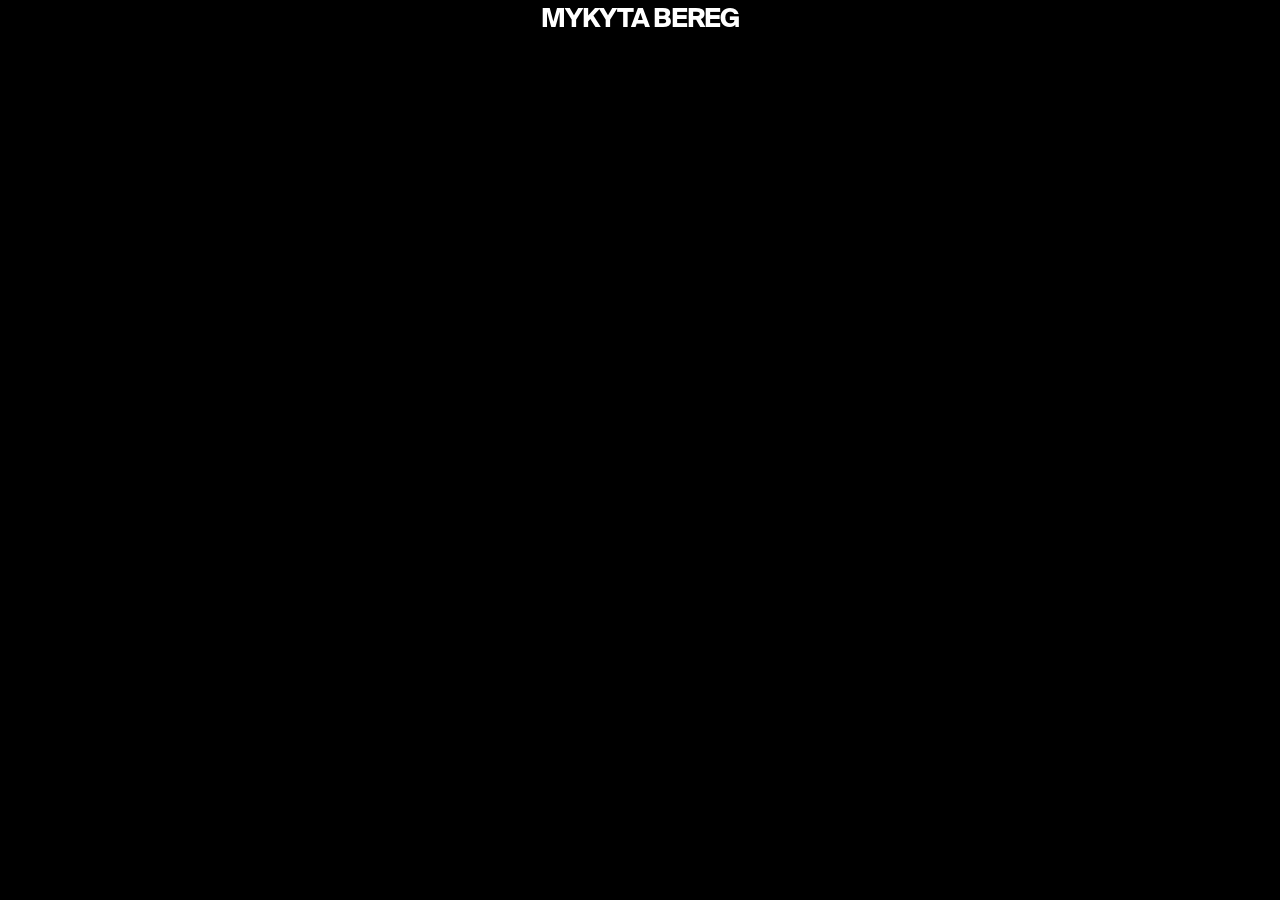
<file: index.html>
<!doctype html>
<html lang="en">
  <head>
    <meta charset="UTF-8" />
    <meta name="viewport" content="width=device-width, initial-scale=1.0" />
    <meta name="description" content="Mykyta Bereg is a Ukrainian-born, award-winning editor and art director." />
    <meta property="og:title" content="Mykyta Bereg" />
    <meta property="og:description" content="Mykyta Bereg is a Ukrainian-born, award-winning editor and art director." />
    <meta property="og:type" content="website" />
    <meta property="og:url" content="https://oveay.com/" />
    <meta property="og:image" content="https://oveay.com/og-image.jpg" />
    <meta name="twitter:card" content="summary_large_image" />
    <meta name="twitter:title" content="Mykyta Bereg" />
    <meta name="twitter:description" content="Mykyta Bereg is a Ukrainian-born, award-winning editor and art director." />
    <meta name="twitter:image" content="https://oveay.com/og-image.jpg" />
    <title>Mykyta Bereg</title>
    <link rel="icon" type="image/png" href="./favicon.png" />
    <link rel="preconnect" href="https://fonts.googleapis.com">
    <link rel="preconnect" href="https://fonts.gstatic.com" crossorigin>
    <link href="https://fonts.googleapis.com/css2?family=Inter:wght@300;400;500;600&display=swap" rel="stylesheet">
    <link rel="stylesheet" href="./styles.css?v=20261117c" />
  </head>
  <body>
    <!-- Fullscreen Background Videos -->
    <div class="background-videos" id="backgroundVideos"></div>

    <!-- Page Content -->
    <div class="page-wrapper">
      <!-- Top Navigation -->
      <header class="header">
        <span onclick="navigateTo('./')" class="logo">Mykyta Bereg</span>
        <div class="header-nav">
          <span onclick="navigateTo('./works')" class="nav-link">Works</span>
          <span onclick="navigateTo('./about')" class="nav-link">About</span>
          <span onclick="navigateTo('./contact')" class="nav-link">Contact</span>
        </div>
      </header>

      <!-- Fullscreen Click Area -->
      <div class="fullscreen-link" id="projectLink"></div>

      <!-- Project Info - Bottom -->
      <div class="project-info">
        <div class="project-name" id="projectName"></div>
      </div>
    </div>

    <div class="copyright">All Rights Reserved</div>

    <script src="./projects-data.js?v=20261115c"></script>
    <script src="./script.js?v=20261115"></script>
    <script>
      (function() {
        var isMobile = window.innerWidth <= 768;
        if (isMobile) return;
        if (sessionStorage.getItem('introPlayed')) return;

        sessionStorage.setItem('introPlayed', '1');

        var logo = document.querySelector('.logo');
        var nav = document.querySelector('.header-nav');
        var projectInfo = document.querySelector('.project-info');
        var copyright = document.querySelector('.copyright');

        nav.style.opacity = '0';
        nav.style.transition = 'opacity 0.3s cubic-bezier(0, 0, 0.2, 1)';
        if (projectInfo) { projectInfo.style.opacity = '0'; projectInfo.style.transition = 'opacity 0.3s cubic-bezier(0, 0, 0.2, 1)'; }
        if (copyright) { copyright.style.opacity = '0'; copyright.style.transition = 'opacity 0.3s cubic-bezier(0, 0, 0.2, 1)'; }

        logo.style.position = 'fixed';
        logo.style.top = '50%';
        logo.style.left = '50%';
        logo.style.transform = 'translate(-50%, -50%)';
        logo.style.transition = 'none';
        logo.style.zIndex = '200';

        setTimeout(function() {
          logo.style.transition = 'top 1s ease, transform 1s ease';
          logo.style.top = '5pt';
          logo.style.transform = 'translateX(-50%)';
        }, 800);

        setTimeout(function() {
          logo.style.position = '';
          logo.style.zIndex = '';
          nav.style.opacity = '1';
          if (projectInfo) projectInfo.style.opacity = '1';
          if (copyright) copyright.style.opacity = '1';
        }, 1900);
      })();
    </script>
  </body>
</html>
</file>
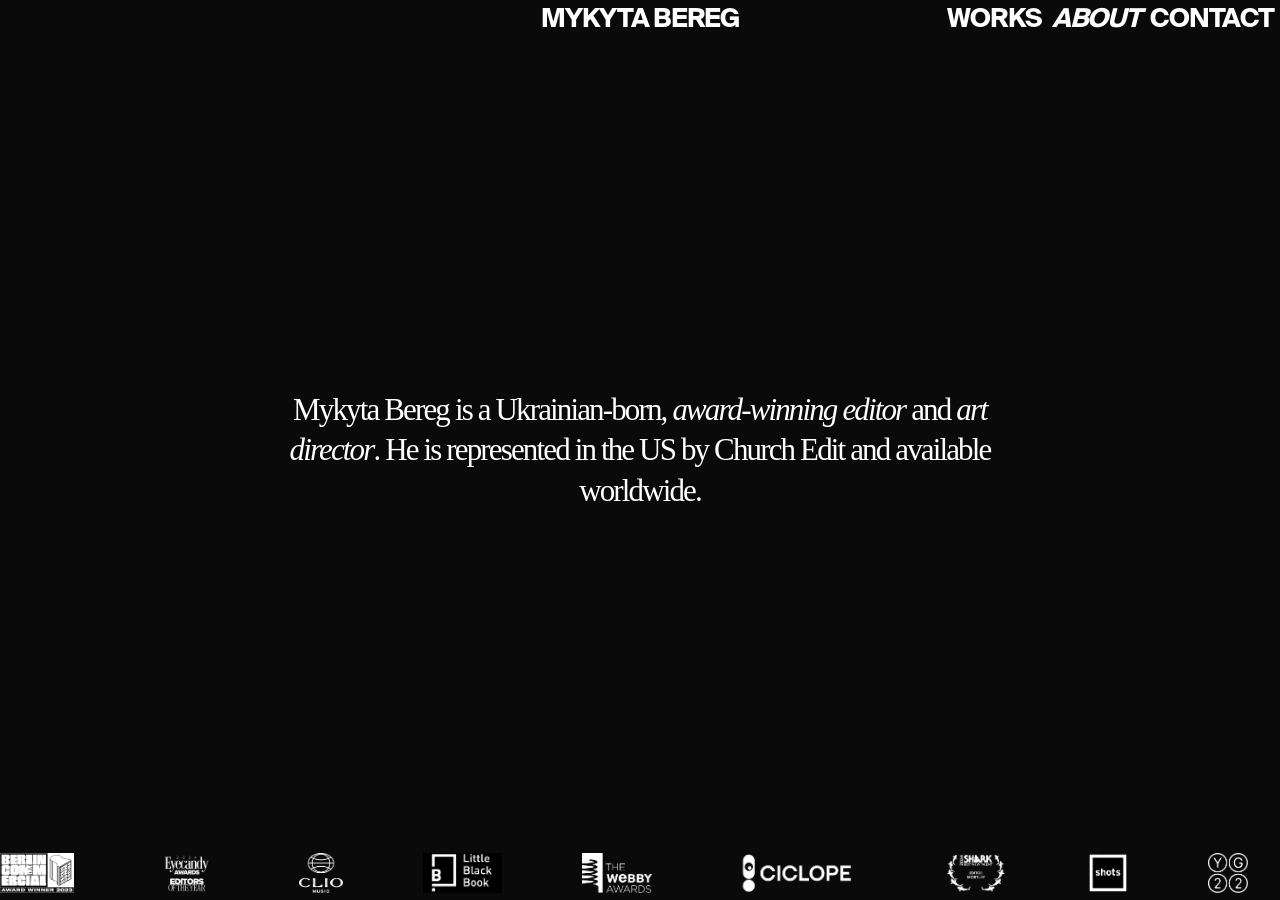
<file: about.html>
<!doctype html>
<html lang="en">
  <head>
    <meta charset="UTF-8" />
    <meta name="viewport" content="width=device-width, initial-scale=1.0" />
    <meta name="description" content="Mykyta Bereg is a Ukrainian-born, award-winning editor and art director." />
    <meta property="og:title" content="About – Mykyta Bereg" />
    <meta property="og:description" content="Mykyta Bereg is a Ukrainian-born, award-winning editor and art director." />
    <meta property="og:type" content="website" />
    <meta property="og:url" content="https://oveay.com/about" />
    <meta property="og:image" content="https://oveay.com/og-image.jpg" />
    <meta name="twitter:card" content="summary_large_image" />
    <meta name="twitter:title" content="About – Mykyta Bereg" />
    <meta name="twitter:description" content="Mykyta Bereg is a Ukrainian-born, award-winning editor and art director." />
    <meta name="twitter:image" content="https://oveay.com/og-image.jpg" />
    <title>About – Mykyta Bereg</title>
    <link rel="icon" type="image/png" href="./favicon.png" />
    <link rel="preconnect" href="https://fonts.googleapis.com">
    <link rel="preconnect" href="https://fonts.gstatic.com" crossorigin>
    <link href="https://fonts.googleapis.com/css2?family=Inter:wght@300;400;500;600&display=swap" rel="stylesheet">
    <link rel="stylesheet" href="./styles.css?v=20261117c" />
  </head>
  <body class="page-about">
    <!-- Page Content -->
    <div class="page-wrapper">
      <!-- Top Navigation - Evenly distributed -->
      <header class="header">
        <span onclick="navigateTo('./')" class="logo">Mykyta Bereg</span>
        <div class="header-nav">
          <span onclick="navigateTo('./works')" class="nav-link">Works</span>
          <span onclick="navigateTo('./about')" class="nav-link active-link">About</span>
          <span onclick="navigateTo('./contact')" class="nav-link">Contact</span>
        </div>
      </header>
      
      <script>
        // Clicking the current page's own link would reload it and replay the fade-in
        function navigateTo(url) {
          if (url === './about') return;
          window.location.href = url;
        }
      </script>

      <!-- About Bio - Centered -->
      <div class="about-bio" id="aboutBio"></div>
      <script src="./projects-data.js?v=20261115c"></script>
      <script>document.getElementById('aboutBio').innerHTML = getAbout().bio;</script>

      <!-- Awards Marquee - Bottom -->
      <div class="marquee-container">
        <div class="marquee-track">
          <div class="marquee-content awards-marquee">
            <img src="./awards/BC_win23_20002 1.png" alt="" class="award-logo">
            <img src="./awards/Editor of the Year 1.png" alt="" class="award-logo">
            <img src="./awards/Group 1.png" alt="" class="award-logo">
            <img src="./awards/LBB-x-AICP.E2D6bEwv 1.png" alt="" class="award-logo">
            <img src="./awards/Webby_logo-copy 1 [Vectorized].png" alt="" class="award-logo">
            <img src="./awards/fichero_36342_20231114 1 [Vectorized].png" alt="" class="award-logo">
            <img src="./awards/laurels_BNT_Editor_2024 1.png" alt="" class="award-logo">
            <img src="./awards/logo_oes 1 [Vectorized].png" alt="" class="award-logo">
            <img src="./awards/site-logo 1 [Vectorized].png" alt="" class="award-logo">
          </div>
          <div class="marquee-content awards-marquee">
            <img src="./awards/BC_win23_20002 1.png" alt="" class="award-logo">
            <img src="./awards/Editor of the Year 1.png" alt="" class="award-logo">
            <img src="./awards/Group 1.png" alt="" class="award-logo">
            <img src="./awards/LBB-x-AICP.E2D6bEwv 1.png" alt="" class="award-logo">
            <img src="./awards/Webby_logo-copy 1 [Vectorized].png" alt="" class="award-logo">
            <img src="./awards/fichero_36342_20231114 1 [Vectorized].png" alt="" class="award-logo">
            <img src="./awards/laurels_BNT_Editor_2024 1.png" alt="" class="award-logo">
            <img src="./awards/logo_oes 1 [Vectorized].png" alt="" class="award-logo">
            <img src="./awards/site-logo 1 [Vectorized].png" alt="" class="award-logo">
          </div>
          <div class="marquee-content awards-marquee">
            <img src="./awards/BC_win23_20002 1.png" alt="" class="award-logo">
            <img src="./awards/Editor of the Year 1.png" alt="" class="award-logo">
            <img src="./awards/Group 1.png" alt="" class="award-logo">
            <img src="./awards/LBB-x-AICP.E2D6bEwv 1.png" alt="" class="award-logo">
            <img src="./awards/Webby_logo-copy 1 [Vectorized].png" alt="" class="award-logo">
            <img src="./awards/fichero_36342_20231114 1 [Vectorized].png" alt="" class="award-logo">
            <img src="./awards/laurels_BNT_Editor_2024 1.png" alt="" class="award-logo">
            <img src="./awards/logo_oes 1 [Vectorized].png" alt="" class="award-logo">
            <img src="./awards/site-logo 1 [Vectorized].png" alt="" class="award-logo">
          </div>
          <div class="marquee-content awards-marquee">
            <img src="./awards/BC_win23_20002 1.png" alt="" class="award-logo">
            <img src="./awards/Editor of the Year 1.png" alt="" class="award-logo">
            <img src="./awards/Group 1.png" alt="" class="award-logo">
            <img src="./awards/LBB-x-AICP.E2D6bEwv 1.png" alt="" class="award-logo">
            <img src="./awards/Webby_logo-copy 1 [Vectorized].png" alt="" class="award-logo">
            <img src="./awards/fichero_36342_20231114 1 [Vectorized].png" alt="" class="award-logo">
            <img src="./awards/laurels_BNT_Editor_2024 1.png" alt="" class="award-logo">
            <img src="./awards/logo_oes 1 [Vectorized].png" alt="" class="award-logo">
            <img src="./awards/site-logo 1 [Vectorized].png" alt="" class="award-logo">
          </div>
        </div>
      </div>
    </div>

    <script>
      const marqueeTrack = document.querySelector('.marquee-track');
      
      // Speed range: 5s (fast at bottom) to 40s (slow at top)
      const minDuration = 5;
      const maxDuration = 40;
      
      document.addEventListener('mousemove', (e) => {
        // Get vertical position as percentage (0 = top, 1 = bottom)
        const yPercent = e.clientY / window.innerHeight;
        
        // Invert: bottom = fast, top = slow
        const duration = maxDuration - (yPercent * (maxDuration - minDuration));
        
        marqueeTrack.style.animationDuration = `${duration}s`;
      });

    </script>
  </body>
</html>
</file>
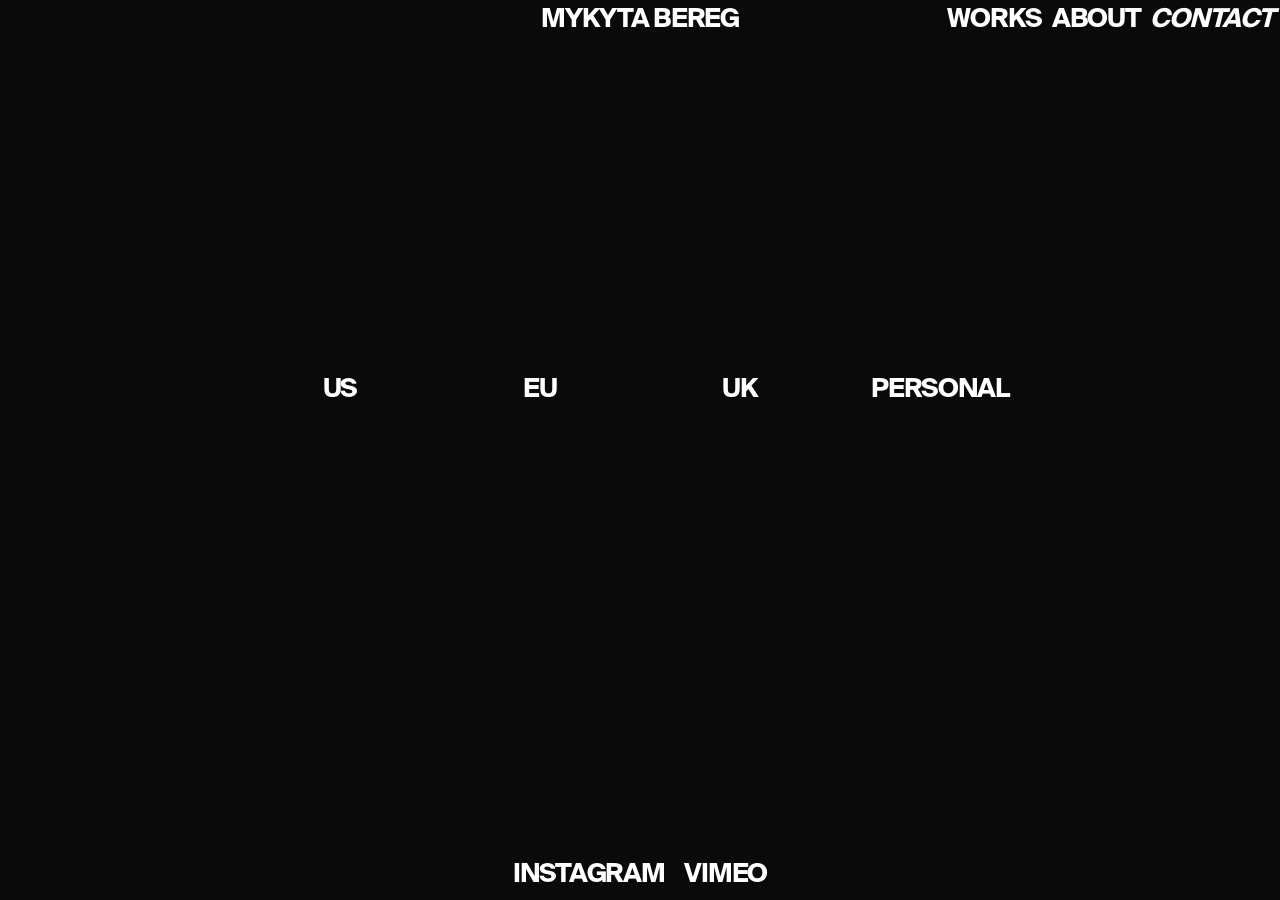
<file: contact.html>
<!doctype html>
<html lang="en">
  <head>
    <meta charset="UTF-8" />
    <meta name="viewport" content="width=device-width, initial-scale=1.0" />
    <meta name="description" content="Mykyta Bereg is a Ukrainian-born, award-winning editor and art director." />
    <meta property="og:title" content="Contact – Mykyta Bereg" />
    <meta property="og:description" content="Mykyta Bereg is a Ukrainian-born, award-winning editor and art director." />
    <meta property="og:type" content="website" />
    <meta property="og:url" content="https://oveay.com/contact" />
    <meta property="og:image" content="https://oveay.com/og-image.jpg" />
    <meta name="twitter:card" content="summary_large_image" />
    <meta name="twitter:title" content="Contact – Mykyta Bereg" />
    <meta name="twitter:description" content="Mykyta Bereg is a Ukrainian-born, award-winning editor and art director." />
    <meta name="twitter:image" content="https://oveay.com/og-image.jpg" />
    <title>Contact – Mykyta Bereg</title>
    <link rel="icon" type="image/png" href="./favicon.png" />
    <link rel="preconnect" href="https://fonts.googleapis.com">
    <link rel="preconnect" href="https://fonts.gstatic.com" crossorigin>
    <link href="https://fonts.googleapis.com/css2?family=Inter:wght@300;400;500;600&display=swap" rel="stylesheet">
    <link rel="stylesheet" href="./styles.css?v=20261117c" />
  </head>
  <body class="page-contact">
    <!-- Page Content -->
    <div class="page-wrapper">
      <!-- Top Navigation - Evenly distributed -->
      <header class="header">
        <span onclick="navigateTo('./')" class="logo">Mykyta Bereg</span>
        <div class="header-nav">
          <span onclick="navigateTo('./works')" class="nav-link">Works</span>
          <span onclick="navigateTo('./about')" class="nav-link">About</span>
          <span onclick="navigateTo('./contact')" class="nav-link active-link">Contact</span>
        </div>
      </header>
      
      <script>
        // Clicking the current page's own link would reload it and replay the fade-in
        function navigateTo(url) {
          if (url === './contact') return;
          window.location.href = url;
        }
      </script>

      <!-- Contact Info - 3 Columns -->
      <div class="contact-columns" id="contactColumns"></div>

      <!-- Social Links - Bottom Center -->
      <div class="social-links social-links-center" id="socialLinks"></div>

      <script src="./projects-data.js?v=20261115c"></script>
      <script>
        (function() {
          var contacts = getContacts();
          var socials = getSocials();
          var colsEl = document.getElementById('contactColumns');
          contacts.forEach(function(c) {
            var div = document.createElement('div');
            div.className = 'contact-column';
            var details = c.people.map(function(p) {
              return '<div class="contact-person">' +
                (p.label ? '<span class="contact-person-label">' + p.label + '</span>' : '') +
                (p.email ? '<a href="mailto:' + p.email + '" class="contact-email">' + p.email + '</a>' : '') +
                (p.phone ? '<a href="tel:' + p.phone.replace(/[.\s]/g, '') + '" class="contact-phone">' + p.phone + '</a>' : '') +
                '</div>';
            }).join('');
            div.innerHTML = '<div class="contact-region">' + c.region + '</div>' +
              '<div class="contact-details">' + details + '</div>';
            colsEl.appendChild(div);
          });
          var linksEl = document.getElementById('socialLinks');
          socials.forEach(function(s) {
            var a = document.createElement('a');
            a.href = s.url;
            a.target = '_blank';
            a.rel = 'noreferrer';
            a.className = 'social-link';
            a.textContent = s.name;
            linksEl.appendChild(a);
          });
        })();
      </script>
    </div>

    <script>
      (function() {
        var columns = document.querySelectorAll('.contact-column');
        columns.forEach(function(col) {
          col.addEventListener('mouseenter', function() {
            col.classList.add('revealed');
          });
        });
        // Staggered fade-in runs as a CSS animation from the first paint, so it
        // isn't interrupted by the page-to-page fade
        columns.forEach(function(col, i) {
          col.style.animationDelay = (0.15 + i * 0.5) + 's';
        });
      })();
    </script>
  </body>
</html>
</file>
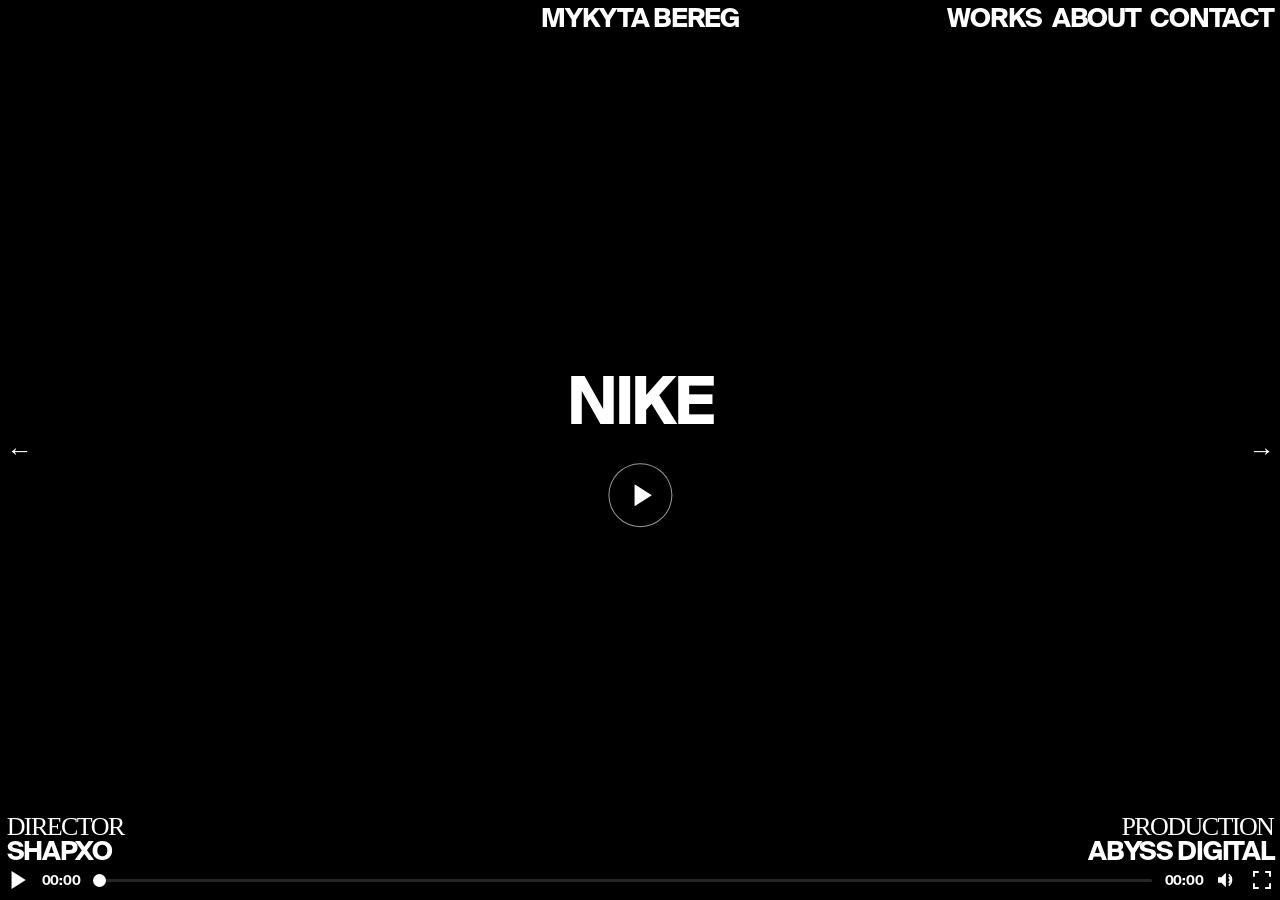
<file: project.html>
<!doctype html>
<html lang="en">
  <head>
    <meta charset="UTF-8" />
    <meta name="viewport" content="width=device-width, initial-scale=1.0" />
    <meta name="description" content="Mykyta Bereg is a Ukrainian-born, award-winning editor and art director." />
    <meta property="og:title" content="Mykyta Bereg" />
    <meta property="og:description" content="Mykyta Bereg is a Ukrainian-born, award-winning editor and art director." />
    <meta property="og:type" content="website" />
    <meta property="og:url" content="https://oveay.com/" />
    <meta property="og:image" content="https://oveay.com/og-image.jpg" />
    <meta name="twitter:card" content="summary_large_image" />
    <meta name="twitter:title" content="Mykyta Bereg" />
    <meta name="twitter:description" content="Mykyta Bereg is a Ukrainian-born, award-winning editor and art director." />
    <meta name="twitter:image" content="https://oveay.com/og-image.jpg" />
    <title>Project – Mykyta Bereg</title>
    <link rel="icon" type="image/png" href="./favicon.png" />
    <link rel="preconnect" href="https://fonts.googleapis.com">
    <link rel="preconnect" href="https://fonts.gstatic.com" crossorigin>
    <link href="https://fonts.googleapis.com/css2?family=Inter:wght@300;400;500;600&display=swap" rel="stylesheet">
    <link rel="stylesheet" href="./styles.css?v=20261117c" />
  </head>
  <body class="page-project">
    <script>
      function navigateTo(url) { window.location.href = url; }
    </script>

    <!-- Fullscreen background video -->
    <div class="project-video-bg" id="videoBg">
      <video id="projectVideo" class="project-video-fullscreen" playsinline loop>
        <source src="" type="video/mp4">
      </video>
    </div>

    <!-- Header -->
    <header class="header" id="header">
      <span onclick="navigateTo('./')" class="logo">Mykyta Bereg</span>
      <div class="header-nav">
        <span onclick="navigateTo('./works')" class="nav-link">Works</span>
        <span onclick="navigateTo('./about')" class="nav-link">About</span>
        <span onclick="navigateTo('./contact')" class="nav-link">Contact</span>
      </div>
    </header>

    <!-- Project title top-left -->
    <div class="project-page-title-wrap">
      <h1 class="project-page-title" id="projectTitle">Project Name</h1>
      <span class="project-page-year" id="projectYear"></span>
    </div>

    <!-- Project navigation arrows -->
    <div class="project-nav-arrow project-nav-prev" id="navPrev">←</div>
    <div class="project-nav-arrow project-nav-next" id="navNext">→</div>

    <!-- Center info overlay: title card with play button, or fades out after 2s when autoplaying -->
    <div class="project-center-info" id="centerInfo">
      <h2 class="center-info-title" id="centerInfoTitle"></h2>
      <p class="center-info-desc" id="centerInfoDesc"></p>
      <button class="center-play-btn" id="centerPlayBtn" title="Play">
        <svg width="22" height="22" viewBox="0 0 14 14" fill="white"><path d="M2 0L13 7L2 14V0Z"/></svg>
      </button>
    </div>

    <!-- Bottom bar: credits + player controls -->
    <div class="project-bottom-bar" id="projectBottomBar">
      <div class="project-bottom-title" id="projectBottomTitle">
        <span class="project-page-title" id="projectTitleMobile"></span>
        <span class="project-page-year" id="projectYearMobile"></span>
      </div>
      <div class="project-bottom-credits">
        <div class="project-credit-bl" id="creditDirector">
          <span class="credit-label">Director</span>
          <span class="credit-value" id="projectDirector">Name</span>
        </div>
        <div class="project-credit-br" id="creditProduction">
          <span class="credit-label">Production</span>
          <span class="credit-value" id="projectProduction">Name</span>
        </div>
      </div>

      <div class="project-player-controls" id="playerControls">
        <button class="ctrl-btn" id="playPauseBtn" title="Play/Pause">
          <svg class="icon-play" width="14" height="14" viewBox="0 0 14 14" fill="white" style="display:none;">
            <path d="M2 0L13 7L2 14V0Z"/>
          </svg>
          <svg class="icon-pause" width="14" height="14" viewBox="0 0 14 14" fill="white">
            <rect x="1" y="0" width="4" height="14"/>
            <rect x="9" y="0" width="4" height="14"/>
          </svg>
        </button>

        <span class="ctrl-time" id="timeCurrent">00:00</span>

        <input type="range" class="scrubber-range" id="scrubberRange" min="0" max="1000" value="0" step="1">

        <span class="ctrl-time" id="timeDuration">00:00</span>

        <button class="ctrl-btn" id="volumeBtn" title="Mute/Unmute">
          <svg class="icon-vol-on" width="16" height="14" viewBox="0 0 16 14" fill="white" style="display:none;">
            <path d="M0 4.5H3L7 0.5V13.5L3 9.5H0V4.5Z"/>
            <path d="M10 2.5C11.3 3.5 12 5.2 12 7C12 8.8 11.3 10.5 10 11.5" stroke="white" stroke-width="1.5" fill="none" stroke-linecap="round"/>
            <path d="M10 5C10.6 5.5 11 6.2 11 7C11 7.8 10.6 8.5 10 9" stroke="white" stroke-width="1.5" fill="none" stroke-linecap="round"/>
          </svg>
          <svg class="icon-vol-off" width="16" height="14" viewBox="0 0 16 14" fill="white">
            <path d="M0 4.5H3L7 0.5V13.5L3 9.5H0V4.5Z"/>
            <path d="M10 4.5L15 9.5M15 4.5L10 9.5" stroke="white" stroke-width="1.5" fill="none" stroke-linecap="round"/>
          </svg>
        </button>

        <button class="ctrl-btn" id="fullscreenBtn" title="Fullscreen">
          <svg width="14" height="14" viewBox="0 0 14 14" fill="white">
            <path d="M0 0H4.5V1.5H1.5V4.5H0V0Z"/>
            <path d="M14 0H9.5V1.5H12.5V4.5H14V0Z"/>
            <path d="M0 14H4.5V12.5H1.5V9.5H0V14Z"/>
            <path d="M14 14H9.5V12.5H12.5V9.5H14V14Z"/>
          </svg>
        </button>
      </div>
    </div>

    <script src="./projects-data.js?v=20261115c"></script>
    <script>
      (function() {
        var urlParams = new URLSearchParams(window.location.search);
        var projects = getProjects();
        var projectId = parseInt(urlParams.get('id') || '0');
        if (!projects[projectId]) projectId = 0;

        var video = document.getElementById('projectVideo');
        var scrubber = document.getElementById('scrubberRange');
        var timeCur = document.getElementById('timeCurrent');
        var timeDur = document.getElementById('timeDuration');
        var playPauseBtn = document.getElementById('playPauseBtn');
        var iconPlay = playPauseBtn.querySelector('.icon-play');
        var iconPause = playPauseBtn.querySelector('.icon-pause');
        var volBtn = document.getElementById('volumeBtn');
        var iconVolOn = volBtn.querySelector('.icon-vol-on');
        var iconVolOff = volBtn.querySelector('.icon-vol-off');
        var fsBtn = document.getElementById('fullscreenBtn');
        var centerInfo = document.getElementById('centerInfo');
        var centerPlayBtn = document.getElementById('centerPlayBtn');
        var fadeEls = document.querySelectorAll('.project-page-title-wrap, .project-center-info, .project-bottom-title, .project-bottom-credits');

        function renderProject() {
          var project = projects[projectId];
          document.title = project.name + ' – Mykyta Bereg';
          document.getElementById('projectTitle').textContent = project.name;
          document.getElementById('projectYear').textContent = project.year;
          document.getElementById('projectTitleMobile').textContent = project.name;
          document.getElementById('projectYearMobile').textContent = project.year;
          document.getElementById('projectDirector').textContent = project.director;
          document.getElementById('projectProduction').textContent = project.production;
          document.getElementById('centerInfoTitle').textContent = project.name;
          document.getElementById('centerInfoDesc').textContent = project.description || '';
        }

        // Fade the picture in once there's a frame to show
        function loadVideo() {
          video.classList.remove('ready');
          document.querySelector('#projectVideo source').src = projects[projectId].videoFull || projects[projectId].video;
          video.load();
          video.volume = 1;
          var revealed = false;
          function reveal() {
            if (revealed) return;
            revealed = true;
            video.classList.add('ready');
          }
          video.addEventListener('loadeddata', reveal, { once: true });
          setTimeout(reveal, 2500);
        }

        // Opened from the works list: wait on a title card with a play button, so
        // playback starts on a click and always has sound.
        try { video.muted = sessionStorage.getItem('bereg_muted') === '1'; } catch (e) {}
        renderProject();
        loadVideo();

        function showTitleCard() {
          introPlaying = false;
          centerPlayBtn.style.display = '';
          centerInfo.classList.remove('fade-out');
        }

        centerPlayBtn.onclick = function(e) {
          e.stopPropagation();
          video.play().catch(function() {});
        };

        // The button fades out together with the title. After next/prev the
        // title stays up for 2 seconds while the video plays.
        var introPlaying = false;
        var titleTimer = null;
        video.addEventListener('play', function() {
          if (!introPlaying) centerInfo.classList.add('fade-out');
        });

        // Next/prev swap the video in place instead of loading a new page: the
        // same video element keeps the permission to play with sound that the
        // visitor's click gave it, which Safari and iOS would drop on a page load.
        // Picture, sound and project text fade out, then the next project fades in.
        var switching = false;
        function goToProject(id) {
          if (switching) return;
          switching = true;
          document.body.classList.add('project-leaving');
          var startVol = video.volume;
          var start = Date.now();
          var fadeAudio = setInterval(function() {
            var k = Math.min((Date.now() - start) / 500, 1);
            video.volume = startVol * (1 - k);
            if (k === 1) clearInterval(fadeAudio);
          }, 25);

          setTimeout(function() {
            clearInterval(fadeAudio);
            video.pause();
            projectId = id;
            history.replaceState(null, '', './project?id=' + id);
            renderProject();
            loadVideo();

            centerPlayBtn.style.display = 'none';
            centerInfo.classList.remove('fade-out');
            document.body.classList.remove('project-leaving');
            fadeEls.forEach(function(el) {
              el.style.animation = 'none';
              el.offsetWidth;
              el.style.animation = '';
            });

            introPlaying = true;
            video.play().catch(showTitleCard);
            clearTimeout(titleTimer);
            titleTimer = setTimeout(function() {
              introPlaying = false;
              if (!video.paused) centerInfo.classList.add('fade-out');
            }, 2000);
            switching = false;
          }, 500);
        }

        function step(dir) {
          goToProject((projectId + dir + projects.length) % projects.length);
        }

        document.getElementById('navPrev').onclick = function(e) {
          e.stopPropagation();
          step(-1);
        };
        document.getElementById('navNext').onclick = function(e) {
          e.stopPropagation();
          step(1);
        };

        document.addEventListener('keydown', function(e) {
          if (e.key === 'ArrowLeft') {
            step(-1);
          } else if (e.key === 'ArrowRight') {
            step(1);
          }
        });

        function fmt(s) {
          var m = Math.floor(s / 60);
          var sec = Math.floor(s % 60);
          return (m < 10 ? '0' : '') + m + ':' + (sec < 10 ? '0' : '') + sec;
        }

        var scrubbing = false;

        function syncFill() {
          scrubber.style.setProperty('--progress', (scrubber.value / 10) + '%');
        }

        video.addEventListener('timeupdate', function() {
          if (scrubbing || !video.duration) return;
          scrubber.value = (video.currentTime / video.duration) * 1000;
          syncFill();
          timeCur.textContent = fmt(video.currentTime);
        });

        video.addEventListener('loadedmetadata', function() {
          timeDur.textContent = fmt(video.duration);
        });

        scrubber.addEventListener('input', function() {
          scrubbing = true;
          syncFill();
          if (video.duration) {
            video.currentTime = (scrubber.value / 1000) * video.duration;
            timeCur.textContent = fmt(video.currentTime);
          }
        });
        scrubber.addEventListener('change', function() {
          scrubbing = false;
        });

        // Play/Pause
        function togglePlay() {
          if (video.paused) {
            video.play().catch(function() {});
          } else {
            video.pause();
          }
        }

        function syncPlayIcon() {
          iconPlay.style.display = video.paused ? 'block' : 'none';
          iconPause.style.display = video.paused ? 'none' : 'block';
        }

        video.onclick = function(e) { e.stopPropagation(); togglePlay(); };
        playPauseBtn.onclick = function(e) { e.stopPropagation(); togglePlay(); };

        video.addEventListener('play', syncPlayIcon);
        video.addEventListener('pause', syncPlayIcon);
        video.addEventListener('ended', syncPlayIcon);
        syncPlayIcon();

        // Volume mute/unmute
        var savedVol = 1;

        function syncVolIcon() {
          var muted = video.muted || video.volume === 0;
          iconVolOn.style.display = muted ? 'none' : 'block';
          iconVolOff.style.display = muted ? 'block' : 'none';
        }

        volBtn.onclick = function(e) {
          e.stopPropagation();
          if (video.muted) {
            video.muted = false;
            video.volume = savedVol || 1;
          } else {
            savedVol = video.volume;
            video.muted = true;
          }
          try { sessionStorage.setItem('bereg_muted', video.muted ? '1' : '0'); } catch (e) {}
          syncVolIcon();
        };

        syncVolIcon();

        // Fullscreen (iOS uses webkitEnterFullscreen on video element)
        fsBtn.onclick = function(e) {
          e.stopPropagation();
          if (document.fullscreenElement || document.webkitFullscreenElement) {
            (document.exitFullscreen || document.webkitExitFullscreen).call(document);
          } else if (video.webkitEnterFullscreen) {
            video.webkitEnterFullscreen();
          } else if (video.requestFullscreen) {
            video.requestFullscreen();
          } else {
            var el = document.getElementById('videoBg');
            if (el.webkitRequestFullscreen) el.webkitRequestFullscreen();
            else if (el.requestFullscreen) el.requestFullscreen();
          }
        };

        // Click outside video/controls to go back
        document.addEventListener('mousedown', function(e) {
          var t = e.target;
          if (t === scrubber) return;
          if (t === video) return;
          if (document.getElementById('projectBottomBar').contains(t)) return;
          if (document.getElementById('header').contains(t)) return;
          if (t.closest('.project-page-title-wrap')) return;
          if (t.closest('.project-center-info')) return;
          if (t.closest('.project-nav-arrow')) return;
          history.back();
        });
      })();
    </script>
  </body>
</html>
</file>
<file: styles.css>
/* ========================================
   Mykyta Bereg - Portfolio
   Fullscreen Video Background
======================================== */

@font-face {
  font-family: 'Suisse Intl';
  src: url('./fonts/SuisseIntl-Bold.woff') format('woff');
  font-weight: 700;
  font-style: normal;
  font-display: swap;
}

:root {
  --bg: #0a0a0a;
  --fg: #ffffff;
  --letter-spacing: -0.06em;
}

/* Reset */
*, *::before, *::after {
  box-sizing: border-box;
  margin: 0;
  padding: 0;
}

html {
  overflow: hidden;
  height: 100%;
  height: -webkit-fill-available;
}

body {
  font-family: 'Arial Narrow', Arial, sans-serif;
  font-weight: 400;
  font-size: 14px;
  line-height: 1.5;
  background-color: var(--bg);
  color: var(--fg);
  height: 100vh;
  height: 100dvh;
  overflow: hidden;
  cursor: default;
  -webkit-font-smoothing: antialiased;
}

/* View Transitions API - cross-dissolve */
@view-transition {
  navigation: auto;
}

::view-transition-old(root),
::view-transition-new(root) {
  animation-duration: 0.4s;
  animation-timing-function: ease;
}

::view-transition-old(root) {
  animation-name: fade-out;
}

::view-transition-new(root) {
  animation-name: fade-in;
}

@keyframes fade-in {
  from { opacity: 0; }
  to { opacity: 1; }
}

@keyframes fade-out {
  from { opacity: 1; }
  to { opacity: 0; }
  -moz-osx-font-smoothing: grayscale;
}

a {
  color: inherit;
  text-decoration: none;
}

/* ========================================
   Fullscreen Background Videos
======================================== */

.background-videos {
  position: fixed;
  top: 0;
  left: 0;
  width: 100%;
  height: 100%;
  height: 100dvh;
  z-index: 0;
  pointer-events: none;
  overflow: hidden;
  background-color: #000;
}

.bg-video-wrapper {
  position: absolute;
  top: 0;
  left: 0;
  width: 100%;
  height: 100%;
  opacity: 0;
  transition: opacity 0.25s ease-out;
  will-change: opacity;
}

.bg-video-wrapper.active {
  opacity: 1;
}

.bg-video {
  position: absolute;
  top: 50%;
  left: 50%;
  transform: translate(-50%, -50%);
  min-width: 100%;
  min-height: 100%;
  width: auto;
  height: auto;
  object-fit: cover;
}

.mobile-bg-video {
  top: 0;
  left: 0;
  transform: none;
  min-width: 0;
  min-height: 0;
  width: 100%;
  height: 100%;
}

/* ========================================
   Page Layout
======================================== */

.page-wrapper {
  position: relative;
  z-index: 2;
  height: 100vh;
  height: 100dvh;
  justify-content: space-between;
  padding: 0;
  margin: 0;
}

/* ========================================
   Header / Navigation - Evenly Distributed
======================================== */

.header {
  position: fixed;
  top: 0;
  left: 0;
  right: 0;
  width: 100%;
  margin: 0;
  padding: 5pt;
  background: transparent;
  z-index: 100;
}

.logo {
  position: absolute;
  left: 50%;
  top: 5pt;
  transform: translateX(-50%);
  display: flex;
  align-items: center;
  gap: 1px;
  font-family: 'Suisse Intl', sans-serif;
  font-size: clamp(9px, 2.2vw, 26px);
  font-weight: 600;
  text-transform: uppercase;
  letter-spacing: -0.05em;
  line-height: 0.9;
  white-space: nowrap;
  cursor: pointer;
  transition: opacity 0.2s ease;
}

.logo:hover {
  opacity: 0.7;
}

.logo-icon {
  height: 0.9em;
  width: auto;
  mix-blend-mode: screen;
}

.header-nav {
  display: flex;
  justify-content: flex-end;
  align-items: flex-start;
  gap: 10px;
}

.nav-link {
  font-family: 'Suisse Intl', sans-serif;
  font-size: clamp(9px, 2.2vw, 26px);
  font-weight: 600;
  text-transform: uppercase;
  letter-spacing: -0.05em;
  line-height: 0.9;
  transition: opacity 0.2s ease;
  cursor: pointer;
}

.nav-link:hover {
  opacity: 0.7;
}

.nav-link.active-link {
  font-style: italic;
}

/* ========================================
   Project Info - Bottom
======================================== */

.fullscreen-link {
  position: fixed;
  top: 0;
  left: 0;
  right: 0;
  bottom: 0;
  z-index: 2;
  cursor: pointer;
}

.project-info {
  position: fixed;
  top: 5pt;
  left: 5pt;
  display: flex;
  align-items: baseline;
  gap: 4pt;
  white-space: nowrap;
  z-index: 3;
  padding: 0;
  margin: 0;
  pointer-events: none;
}

.project-name {
  font-family: 'Suisse Intl', sans-serif;
  font-size: clamp(9px, 2.2vw, 26px);
  font-weight: 600;
  letter-spacing: -0.05em;
  line-height: 0.9;
  text-transform: uppercase;
  transition: opacity 0.3s ease;
  padding: 0;
  margin: 0;
}

.project-name.fade {
  opacity: 0;
}

.project-year {
  font-family: 'Times New Roman', Times, serif;
  font-size: 13px;
  font-weight: 400;
  letter-spacing: var(--letter-spacing);
  transition: opacity 0.3s ease;
}

.project-year.fade {
  opacity: 0;
}

/* ========================================
   Pages - Works, About, Contact
======================================== */

.page-works,
.page-about,
.page-contact {
  background-color: var(--bg);
  overflow: hidden;
  height: 100vh;
  height: 100dvh;
}

.page-works .page-wrapper,
.page-about .page-wrapper,
.page-contact .page-wrapper {
  height: 100vh;
  height: 100dvh;
}

.page-works .page-wrapper {
  pointer-events: none;
}

.page-works .header,
.page-works .works-list {
  pointer-events: auto;
}

.page-content {
  flex: 1;
  display: flex;
  flex-direction: column;
  padding: 60px 0;
}

/* ========================================
   About Page
======================================== */

.about-bio {
  position: fixed;
  top: 50%;
  left: 50%;
  transform: translate(-50%, -50%);
  font-family: 'Times New Roman', Times, serif;
  font-size: clamp(17px, 2.86vw, 31px);
  font-weight: 400;
  letter-spacing: var(--letter-spacing);
  line-height: 1.3;
  text-align: center;
  width: 80%;
  margin: 0;
  padding: 0 10%;
  z-index: 3;
}

/* ========================================
   Marquee - Bottom
======================================== */

.marquee-container {
  position: fixed;
  bottom: 5pt;
  left: 0;
  width: 100%;
  overflow: hidden;
  z-index: 3;
}

.marquee-track {
  display: flex;
  width: fit-content;
  animation: marquee-awards 25s linear infinite;
}

.marquee-content {
  display: flex;
  gap: 60px;
  white-space: nowrap;
  flex-shrink: 0;
  padding-right: 80px;
}

.marquee {
  display: flex;
  gap: 60px;
  white-space: nowrap;
  animation: marquee 20s linear infinite;
}

.marquee span {
  font-family: 'Times New Roman', Times, serif;
  font-size: 15px;
  font-weight: 400;
  letter-spacing: var(--letter-spacing);
}

.awards-marquee {
  align-items: center;
  gap: 80px;
  padding-right: 80px;
}

.award-logo {
  height: 40px;
  width: auto;
  object-fit: contain;
  flex-shrink: 0;
}

@keyframes marquee {
  0% {
    transform: translateX(0);
  }
  100% {
    transform: translateX(-50%);
  }
}

@keyframes marquee-awards {
  0% {
    transform: translateX(0);
  }
  100% {
    transform: translateX(-25%);
  }
}

.page-title {
  font-family: 'Times New Roman', Times, serif;
  font-size: clamp(42px, 8.8vw, 106px);
  font-weight: 400;
  letter-spacing: var(--letter-spacing);
  margin-bottom: 40px;
}

.page-text {
  max-width: 600px;
  font-family: 'Arial Narrow', Arial, sans-serif;
  font-size: 15px;
  line-height: 1.7;
  letter-spacing: var(--letter-spacing);
  color: rgba(255, 255, 255, 0.8);
}

.page-text p {
  margin-bottom: 24px;
}

.page-text a {
  text-decoration: underline;
  text-underline-offset: 3px;
}

.page-text a:hover {
  opacity: 0.7;
}

/* ========================================
   Works Page - Scroll Video Gallery
======================================== */

.works-video-bg {
  position: fixed;
  top: 0;
  left: 0;
  width: 100%;
  height: 100%;
  height: 100dvh;
  z-index: 0;
  overflow: hidden;
  background-color: #000;
  cursor: pointer;
}

.works-video-wrap {
  position: absolute;
  top: 0;
  left: 0;
  width: 100%;
  height: 100%;
  opacity: 0;
  transition: opacity 0.3s ease;
}

.works-video-wrap.active {
  opacity: 1;
}

.works-video {
  position: absolute;
  top: 50%;
  left: 50%;
  transform: translate(-50%, -50%);
  min-width: 100%;
  min-height: 100%;
  width: auto;
  height: auto;
  object-fit: cover;
}

.works-mobile-video {
  position: absolute;
  top: 0;
  left: 0;
  width: 100%;
  height: 100%;
  object-fit: cover;
  z-index: 2;
  transform: none;
  min-width: 0;
  min-height: 0;
  transition: opacity 0.3s ease;
}

/* Works scroll experiments (see SCROLL_MODES in works.html).
   Both dip the video to black: out, then in, about a second in all */
.scroll-exp1 .works-video-wrap,
.scroll-perfect1 .works-video-wrap {
  transition: opacity 0.5s ease-in-out;
}

.scroll-exp1 .works-video-wrap.active,
.scroll-perfect1 .works-video-wrap.active {
  transition-delay: 0.5s;
}

.scroll-exp1 .works-mobile-video,
.scroll-perfect1 .works-mobile-video {
  transition: opacity 0.5s ease-in-out;
}

/* Experiment 1: the list glides to the next item */
.scroll-exp1 .works-list {
  transition: transform 1s cubic-bezier(0.65, 0, 0.35, 1);
}

/* Perfect 1: the list moves like the original, while the current title
   shrinks and the next grows; works.html keeps the active one centred */
/* The outgoing title shrinks and dims gently */
.scroll-perfect1 .works-item,
.scroll-perfect1 .work-date {
  transition: font-size 0.4s cubic-bezier(0.33, 1, 0.68, 1),
    line-height 0.4s cubic-bezier(0.33, 1, 0.68, 1),
    color 0.4s ease-out;
}

/* The incoming title turns white at once and grows with a soft ease-out,
   so it reads as highlighted right away even while scrolling quickly */
.scroll-perfect1 .works-item.active,
.scroll-perfect1 .works-item.active .work-date {
  transition: font-size 0.35s cubic-bezier(0.25, 1, 0.5, 1),
    line-height 0.35s cubic-bezier(0.25, 1, 0.5, 1),
    color 0s;
}

.scroll-perfect1 .works-list.no-anim,
.scroll-perfect1 .works-list.no-anim .works-item,
.scroll-perfect1 .works-list.no-anim .work-date {
  transition: none;
}

.works-list {
  position: fixed;
  left: 0;
  display: flex;
  flex-direction: column;
  z-index: 5;
  padding: 0;
  margin: 0;
}

.works-item {
  display: flex;
  align-items: baseline;
  gap: 4pt;
  font-family: 'Suisse Intl', sans-serif;
  font-size: clamp(9px, 2.2vw, 26px);
  font-weight: 600;
  letter-spacing: -0.05em;
  line-height: 0.9;
  text-transform: uppercase;
  color: rgba(255, 255, 255, 0.25);
  cursor: pointer;
  padding: 0;
  padding-left: 5pt;
  margin: 0;
}

.works-item:hover {
  color: rgba(255, 255, 255, 0.5);
}

.works-item.active {
  color: #ffffff;
  font-size: clamp(15px, 4.47vw, 66px);
  line-height: 0.85;
  cursor: pointer;
}

.work-name {
  /* Inherits from parent */
}

.work-date {
  font-family: 'Times New Roman', Times, serif;
  font-size: 6.2pt;
  font-weight: 400;
  letter-spacing: -0.06em;
}

/* ========================================
   Contact Page
======================================== */

.contact-columns {
  position: fixed;
  top: 50%;
  left: 50%;
  transform: translate(-50%, -50%);
  display: flex;
  z-index: 2;
}

.contact-column {
  display: flex;
  flex-direction: column;
  align-items: center;
  text-align: center;
  width: 200px;
  animation: fade-in 1s ease both;
}

.contact-region {
  font-family: 'Suisse Intl', sans-serif;
  font-size: clamp(9px, 2.2vw, 26px);
  font-weight: 600;
  text-transform: uppercase;
  letter-spacing: -0.05em;
  cursor: pointer;
  transition: opacity 0.2s ease;
}

.contact-region:hover {
  opacity: 0.7;
}

.contact-details {
  display: flex;
  flex-direction: column;
  align-items: center;
  gap: 4px;
  margin-top: 4px;
  opacity: 0;
  visibility: hidden;
  transform: translateY(-4px);
  transition: opacity 0.3s ease, visibility 0.3s ease, transform 0.3s ease;
}

.contact-person {
  display: flex;
  flex-direction: column;
  align-items: center;
  gap: 4px;
}

.contact-person + .contact-person {
  margin-top: 14px;
}

.contact-person-label {
  font-family: 'Suisse Intl', sans-serif;
  font-size: 11px;
  font-weight: 500;
  text-transform: uppercase;
  letter-spacing: 0.02em;
}

.contact-column:hover .contact-details,
.contact-column.revealed .contact-details {
  opacity: 1;
  visibility: visible;
  transform: translateY(0);
}

.contact-phone {
  font-family: 'Times New Roman', Times, serif;
  font-size: 18px;
  line-height: 1;
  color: var(--fg);
  text-decoration: none;
  transition: opacity 0.2s ease;
}

.contact-phone:hover {
  opacity: 0.7;
}

.contact-center {
  position: fixed;
  top: 50%;
  left: 50%;
  transform: translate(-50%, -50%);
  display: flex;
  flex-direction: column;
  align-items: center;
  text-align: center;
  z-index: 3;
}

.contact-row {
  display: flex;
  gap: 0.3em;
  font-family: 'Times New Roman', Times, serif;
  font-size: clamp(14px, 2.2vw, 24px);
  font-weight: 400;
  letter-spacing: var(--letter-spacing);
  line-height: 1.5;
}

.contact-spacer {
  margin-top: 1.5em;
}

.contact-label {
  font-family: 'Arial Narrow', Arial, sans-serif;
  color: var(--fg);
}

.contact-email {
  font-family: 'Times New Roman', Times, serif;
  font-size: 18px;
  font-style: italic;
  line-height: 1;
  color: var(--fg);
  text-decoration: none;
  transition: opacity 0.2s ease;
}

.contact-email:hover {
  opacity: 0.7;
}

.social-links {
  position: fixed;
  bottom: 5pt;
  left: 5pt;
  display: flex;
  gap: 20px;
  z-index: 3;
}

.social-links-center {
  left: 50%;
  transform: translateX(-50%);
}

.social-link {
  font-family: 'Suisse Intl', sans-serif;
  font-size: clamp(9px, 2.2vw, 26px);
  font-weight: 600;
  text-transform: uppercase;
  letter-spacing: -0.05em;
  color: var(--fg);
  text-decoration: none;
  transition: opacity 0.2s ease;
}

.social-link:hover {
  opacity: 0.7;
}

/* Copyright */
.copyright {
  position: fixed;
  bottom: 5pt;
  left: 50%;
  transform: translateX(-50%);
  font-family: 'Suisse Intl', sans-serif;
  font-size: 10px;
  font-weight: 600;
  text-transform: uppercase;
  letter-spacing: -0.05em;
  color: var(--fg);
  z-index: 3;
}

/* ========================================
   Project Page
======================================== */

.page-project {
  background-color: #000000;
  overflow: hidden;
  height: 100vh;
  height: 100dvh;
  cursor: default;
}

.page-project .header {
  cursor: default;
}

/* Fullscreen background video */
.project-video-bg {
  position: fixed;
  top: 0;
  left: 0;
  width: 100%;
  height: 100%;
  z-index: 0;
  background: #000;
}

.project-video-fullscreen {
  width: 100%;
  height: 100%;
  object-fit: cover;
  cursor: pointer;
  opacity: 0;
}

/* An animation (not a transition) so the fade plays even when the video is
   ready before the page first paints, e.g. when it's cached */
.project-video-fullscreen.ready {
  opacity: 1;
  animation: fade-in 1s ease;
}

/* Project text fades in with the page */
.page-project .project-page-title-wrap,
.page-project .project-center-info,
.page-project .project-bottom-title,
.page-project .project-bottom-credits {
  animation: fade-in 1s ease;
}

/* Fade out before moving to the next/previous project */
.project-leaving .project-video-fullscreen.ready,
.project-leaving .project-page-title-wrap,
.project-leaving .project-center-info,
.project-leaving .project-bottom-title,
.project-leaving .project-bottom-credits {
  opacity: 0;
  transition: opacity 0.5s ease;
}

/* Project Title - Top Left. Hidden in the player at every size: the
   centre title card already shows it when the video starts */
.page-project .project-page-title-wrap {
  display: none !important;
}

.project-page-title-wrap {
  position: fixed;
  top: 5pt;
  left: 5pt;
  display: flex;
  align-items: baseline;
  gap: 4pt;
  z-index: 10;
}

.project-page-title {
  font-family: 'Suisse Intl', sans-serif;
  font-size: clamp(9px, 2.2vw, 26px);
  font-weight: 600;
  text-transform: uppercase;
  letter-spacing: -0.05em;
  line-height: 0.9;
  color: var(--fg);
  margin: 0;
}

.project-page-year {
  font-family: 'Times New Roman', Times, serif;
  font-size: 13px;
  font-weight: 400;
  letter-spacing: var(--letter-spacing);
  color: var(--fg);
}

/* Bottom bar: credits row + player controls */
.project-bottom-bar {
  position: fixed;
  bottom: 5pt;
  left: 5pt;
  right: 5pt;
  z-index: 10;
  display: flex;
  flex-direction: column;
  gap: 4px;
}

.project-bottom-credits {
  display: flex;
  justify-content: space-between;
  align-items: flex-end;
}

.project-credit-bl {
  display: flex;
  flex-direction: column;
  gap: 2px;
}

.project-credit-br {
  display: flex;
  flex-direction: column;
  gap: 2px;
  text-align: right;
}

/* Center info overlay */
.project-center-info {
  position: fixed;
  top: 50%;
  left: 50%;
  transform: translate(-50%, -50%);
  z-index: 10;
  display: flex;
  flex-direction: column;
  align-items: center;
  gap: 8px;
  text-align: center;
  pointer-events: none;
  opacity: 1;
  transition: opacity 0.6s ease;
}

.project-center-info.fade-out {
  opacity: 0;
}

.center-info-title {
  font-family: 'Suisse Intl', sans-serif;
  font-size: clamp(24px, 5vw, 64px);
  font-weight: 600;
  text-transform: uppercase;
  letter-spacing: -0.05em;
  line-height: 0.9;
  color: var(--fg);
  margin: 0;
}

.center-info-desc {
  font-family: 'Times New Roman', Times, serif;
  font-size: clamp(12px, 2vw, 22px);
  font-weight: 400;
  letter-spacing: var(--letter-spacing);
  line-height: 1.3;
  color: rgba(255, 255, 255, 0.7);
  max-width: 60vw;
  margin: 0;
}

.center-play-btn {
  margin-top: 16px;
  width: 64px;
  height: 64px;
  -webkit-appearance: none;
  appearance: none;
  border-radius: 50%;
  border: 1px solid rgba(255, 255, 255, 0.6);
  background: rgba(0, 0, 0, 0.25);
  display: flex;
  align-items: center;
  justify-content: center;
  padding: 0 0 0 4px;
  cursor: pointer;
  pointer-events: auto;
  transition: background 0.2s ease, border-color 0.2s ease;
}

.project-center-info.fade-out .center-play-btn {
  pointer-events: none;
}

.center-play-btn:hover {
  background: rgba(0, 0, 0, 0.45);
  border-color: #fff;
}

/* Project navigation arrows */
.project-nav-arrow {
  position: fixed;
  top: 50%;
  transform: translateY(-50%);
  font-family: 'Times New Roman', Times, serif;
  font-size: clamp(9px, 2.2vw, 26px);
  font-weight: 400;
  letter-spacing: -0.05em;
  color: var(--fg);
  z-index: 10;
  cursor: pointer;
  opacity: 1;
  transition: opacity 0.2s ease;
  user-select: none;
}

.project-nav-arrow:hover {
  opacity: 0.7;
}

.project-nav-prev {
  left: 5pt;
}

.project-nav-next {
  right: 5pt;
}

/* Title in the bottom bar: hidden everywhere, the centre title card shows it */
.project-bottom-title {
  display: none;
  align-items: baseline;
  gap: 4pt;
}

/* Player controls */
.project-player-controls {
  display: flex;
  align-items: center;
  gap: 13px;
  padding: 0;
}

.project-player-controls .ctrl-btn svg {
  width: 18px;
  height: 18px;
}

.ctrl-btn {
  background: none;
  border: none;
  cursor: pointer;
  padding: 2px;
  opacity: 1;
  transition: opacity 0.15s ease;
  display: flex;
  align-items: center;
  justify-content: center;
  flex-shrink: 0;
}

.ctrl-btn:hover {
  opacity: 1;
}

/* Volume control group */
.volume-group {
  display: flex;
  align-items: center;
  position: relative;
  flex-shrink: 0;
}

.volume-slider-wrap {
  width: 60px;
  display: flex;
  align-items: center;
}

.volume-slider {
  -webkit-appearance: none;
  appearance: none;
  width: 60px;
  height: 14px;
  background: transparent;
  vertical-align: middle;
  cursor: pointer;
  margin: 0;
  outline: none;
  --vol: 100%;
}

.volume-slider::-webkit-slider-runnable-track {
  height: 2px;
  background: linear-gradient(to right, #fff var(--vol), rgba(255,255,255,0.15) var(--vol));
  border-radius: 1px;
}

.volume-slider::-webkit-slider-thumb {
  -webkit-appearance: none;
  appearance: none;
  width: 8px;
  height: 8px;
  background: #fff;
  border-radius: 50%;
  border: none;
  margin-top: -3px;
  cursor: pointer;
}

.volume-slider::-moz-range-track {
  height: 2px;
  background: linear-gradient(to right, #fff var(--vol), rgba(255,255,255,0.15) var(--vol));
  border-radius: 1px;
  border: none;
}

.volume-slider::-moz-range-thumb {
  width: 8px;
  height: 8px;
  background: #fff;
  border-radius: 50%;
  border: none;
  cursor: pointer;
}

.volume-slider::-moz-range-progress {
  height: 2px;
  background: #fff;
  border-radius: 1px;
}

.ctrl-time {
  font-family: 'Suisse Intl', sans-serif;
  font-size: 13px;
  font-weight: 500;
  color: #ffffff;
  letter-spacing: -0.02em;
  min-width: 34px;
  font-variant-numeric: tabular-nums;
  flex-shrink: 0;
}

/* Scrubber range input */
.scrubber-range {
  -webkit-appearance: none;
  appearance: none;
  flex: 1;
  height: 26px;
  background: transparent;
  cursor: pointer;
  margin: 0;
  outline: none;
  --progress: 0%;
}

.scrubber-range::-webkit-slider-runnable-track {
  height: 3px;
  background: linear-gradient(to right, #fff var(--progress), rgba(255,255,255,0.15) var(--progress));
  border-radius: 1.5px;
}

.scrubber-range::-webkit-slider-thumb {
  -webkit-appearance: none;
  appearance: none;
  width: 13px;
  height: 13px;
  background: #fff;
  border-radius: 50%;
  border: none;
  margin-top: -5px;
  cursor: pointer;
}

.scrubber-range::-moz-range-track {
  height: 3px;
  background: linear-gradient(to right, #fff var(--progress), rgba(255,255,255,0.15) var(--progress));
  border-radius: 1.5px;
  border: none;
}

.scrubber-range::-moz-range-thumb {
  width: 13px;
  height: 13px;
  background: #fff;
  border-radius: 50%;
  border: none;
  cursor: pointer;
}

.scrubber-range::-moz-range-progress {
  height: 3px;
  background: #fff;
  border-radius: 1px;
}

/* Credits column */
.credit-block {
  display: flex;
  flex-direction: column;
  gap: 2px;
}

/* Label (Director, Production) in serif, the name in bold sans */
.credit-label {
  font-family: 'Times New Roman', Times, serif;
  font-size: clamp(9px, 2.2vw, 26px);
  font-weight: 400;
  text-transform: uppercase;
  letter-spacing: var(--letter-spacing);
  line-height: 0.9;
  color: #fff;
}

.credit-value {
  font-family: 'Suisse Intl', sans-serif;
  font-size: clamp(9px, 2.2vw, 26px);
  font-weight: 600;
  text-transform: uppercase;
  letter-spacing: -0.05em;
  line-height: 0.9;
  color: var(--fg);
}


/* ========================================
   Responsive
======================================== */

@media (max-width: 768px) {

  .logo {
    position: absolute;
    left: 5pt;
    transform: none;
  }

  .header {
    display: flex;
    justify-content: flex-end;
    align-items: flex-start;
    width: 100%;
  }

  .header::after {
    content: '';
    position: absolute;
    top: 0;
    left: 0;
    right: 0;
    height: 200px;
    backdrop-filter: blur(8px);
    -webkit-backdrop-filter: blur(8px);
    mask-image: linear-gradient(to bottom, black 0%, transparent 100%);
    -webkit-mask-image: linear-gradient(to bottom, black 0%, transparent 100%);
    pointer-events: none;
    z-index: -1;
  }

  /* Contacts scroll inside their own box, never under the header, and the
     blur would smear the top region's heading */
  .page-contact .header::after {
    display: none;
  }

  .header-nav {
    gap: 5px;
    margin-left: auto;
  }

  .logo,
  .nav-link,
  .project-name,
  .project-page-title,
  .credit-value {
    font-size: clamp(17px, 4.1vw, 52px);
  }

  .credit-label {
    font-size: clamp(17px, 4.1vw, 52px);
  }

  .project-year,
  .project-page-year {
    font-size: 9px;
  }

  /* Project name - bottom left on main page */
  .project-info {
    top: auto;
    bottom: 5pt;
    left: 5pt;
  }

  /* Project page title - bottom left */
  .project-page-title-wrap {
    top: auto;
    bottom: 5pt;
    left: 5pt;
  }

  /* About page */
  .about-bio {
    width: 90%;
    padding: 0 5%;
    font-size: clamp(31px, 8.8vw, 48px);
  }

  .marquee span {
    font-size: 29px;
  }

  .marquee {
    gap: 40px;
  }

  .award-logo {
    height: 28px;
  }

  /* Contact page */
  .contact-columns {
    flex-direction: column;
    align-items: center;
    gap: 24px;
    max-height: calc(100dvh - 140px);
    overflow-y: auto;
    scrollbar-width: none;
  }

  .contact-person-label {
    font-size: clamp(11px, 2.8vw, 32px);
  }

  .contact-column {
    width: auto;
    align-items: center;
  }

  .contact-details {
    opacity: 1;
    visibility: visible;
    transform: none;
  }

  .contact-region {
    font-size: clamp(17px, 4.1vw, 52px);
  }

  .contact-email,
  .contact-phone {
    font-size: clamp(17px, 4.1vw, 52px);
  }

  .social-links {
    left: 50%;
    transform: translateX(-50%);
    bottom: 5pt;
    gap: 16px;
  }

  .social-link {
    font-size: clamp(17px, 4.1vw, 52px);
  }

  /* Works page */
  .works-item {
    font-size: clamp(17px, 4.1vw, 52px);
    padding-left: 5pt;
  }

  .works-item.active {
    font-size: clamp(31px, 8.93vw, 132px);
  }

  .work-date {
    font-size: 6pt;
  }

  .works-item.active .work-date {
    font-size: 10pt;
  }

  /* Copyright */
  .copyright {
    left: auto;
    transform: none;
    right: 5pt;
    bottom: 5pt;
    font-size: 10px;
  }


  /* Project page */
  .page-project .project-page-title-wrap {
    display: none;
  }

  .project-player-controls {
    gap: 6px;
    padding: 6px 0;
  }

  .ctrl-time {
    font-size: 9px;
    min-width: 22px;
  }

  .center-info-title {
    font-size: clamp(18px, 8vw, 48px);
  }

  .center-info-desc {
    max-width: 80vw;
  }

  .project-nav-arrow {
    font-size: clamp(17px, 4.1vw, 52px);
    padding: 40px;
    margin: 0;
    -webkit-tap-highlight-color: transparent;
  }

  .project-nav-arrow:hover,
  .project-nav-arrow:active {
    opacity: 1;
  }

  .page-project .project-nav-prev {
    left: 0;
    padding-left: 5pt;
  }

  .page-project .project-nav-next {
    right: 0;
    padding-right: 5pt;
  }
}

@media (max-width: 480px) {
  .about-bio {
    font-size: clamp(24px, 7.7vw, 40px);
  }

  .works-item {
    font-size: clamp(15px, 4.4vw, 44px);
  }

  .works-item.active {
    font-size: clamp(24px, 11vw, 88px);
  }
}
</file>
